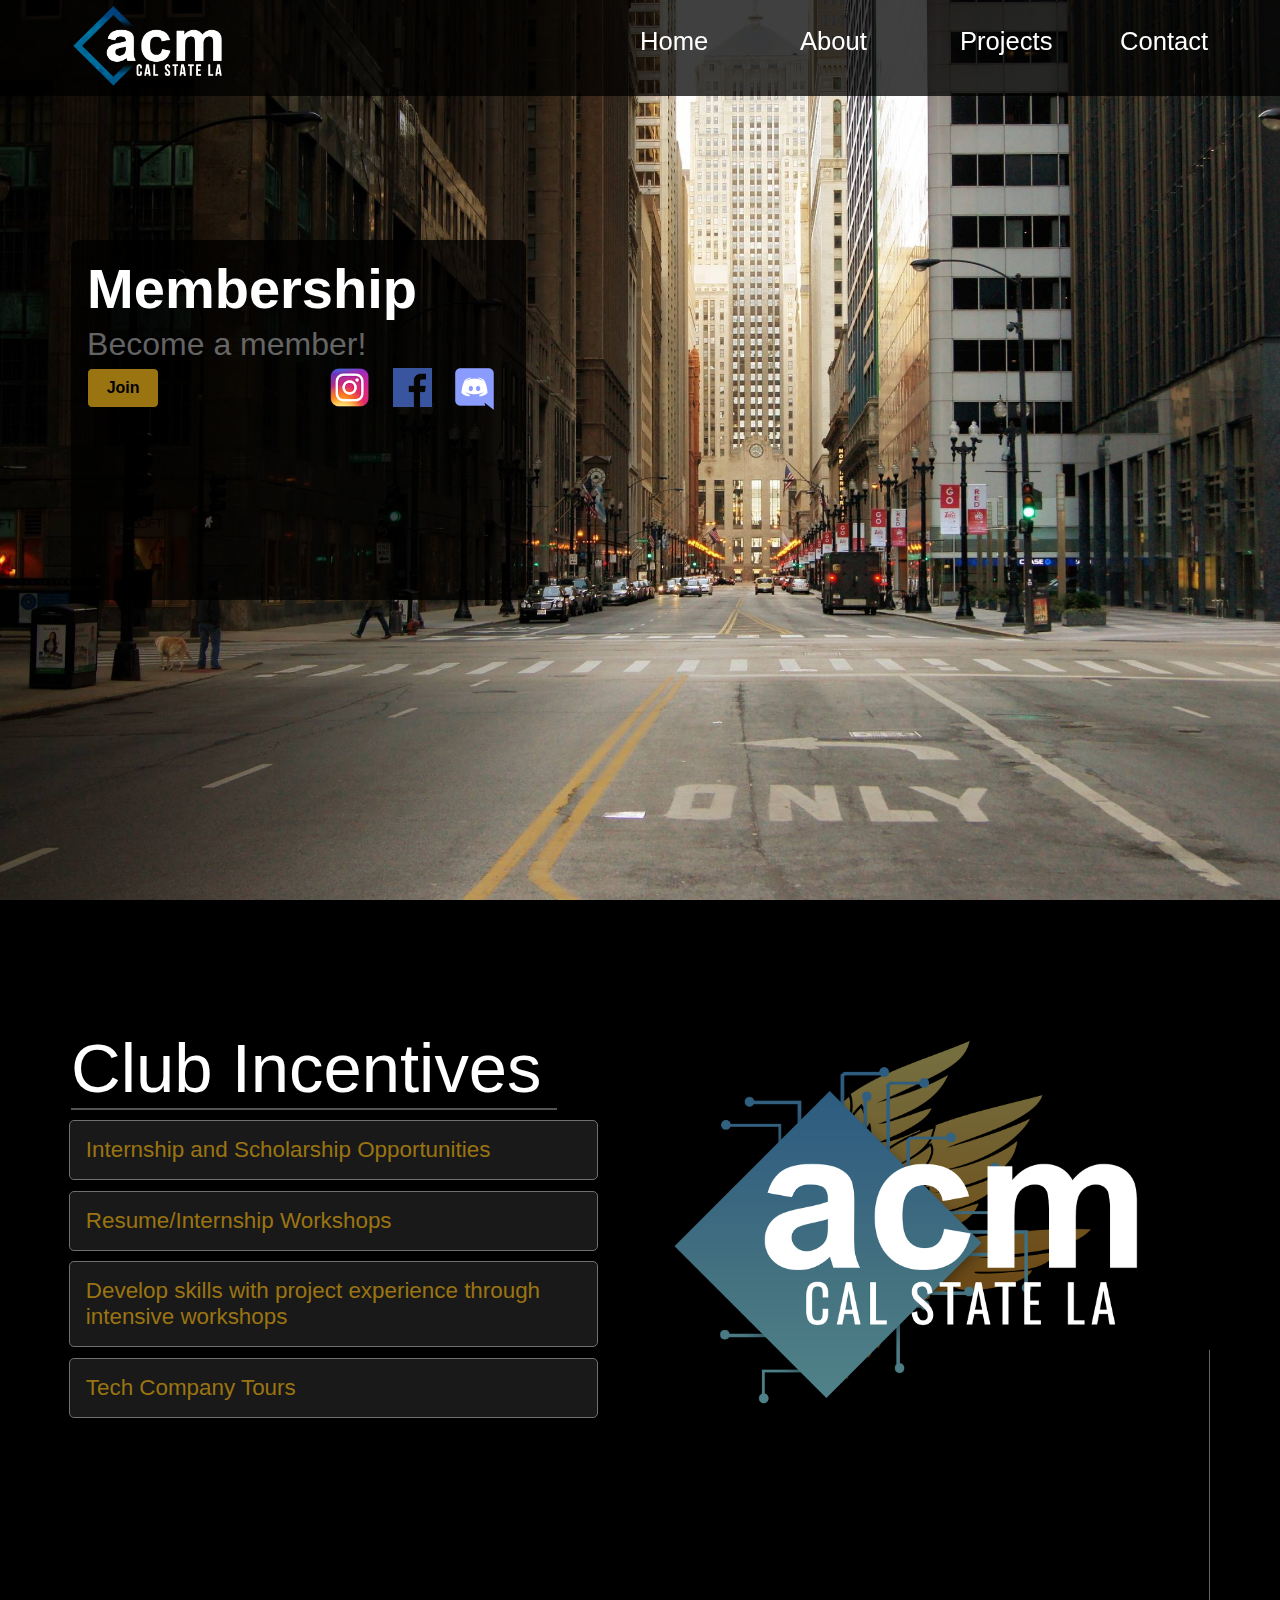
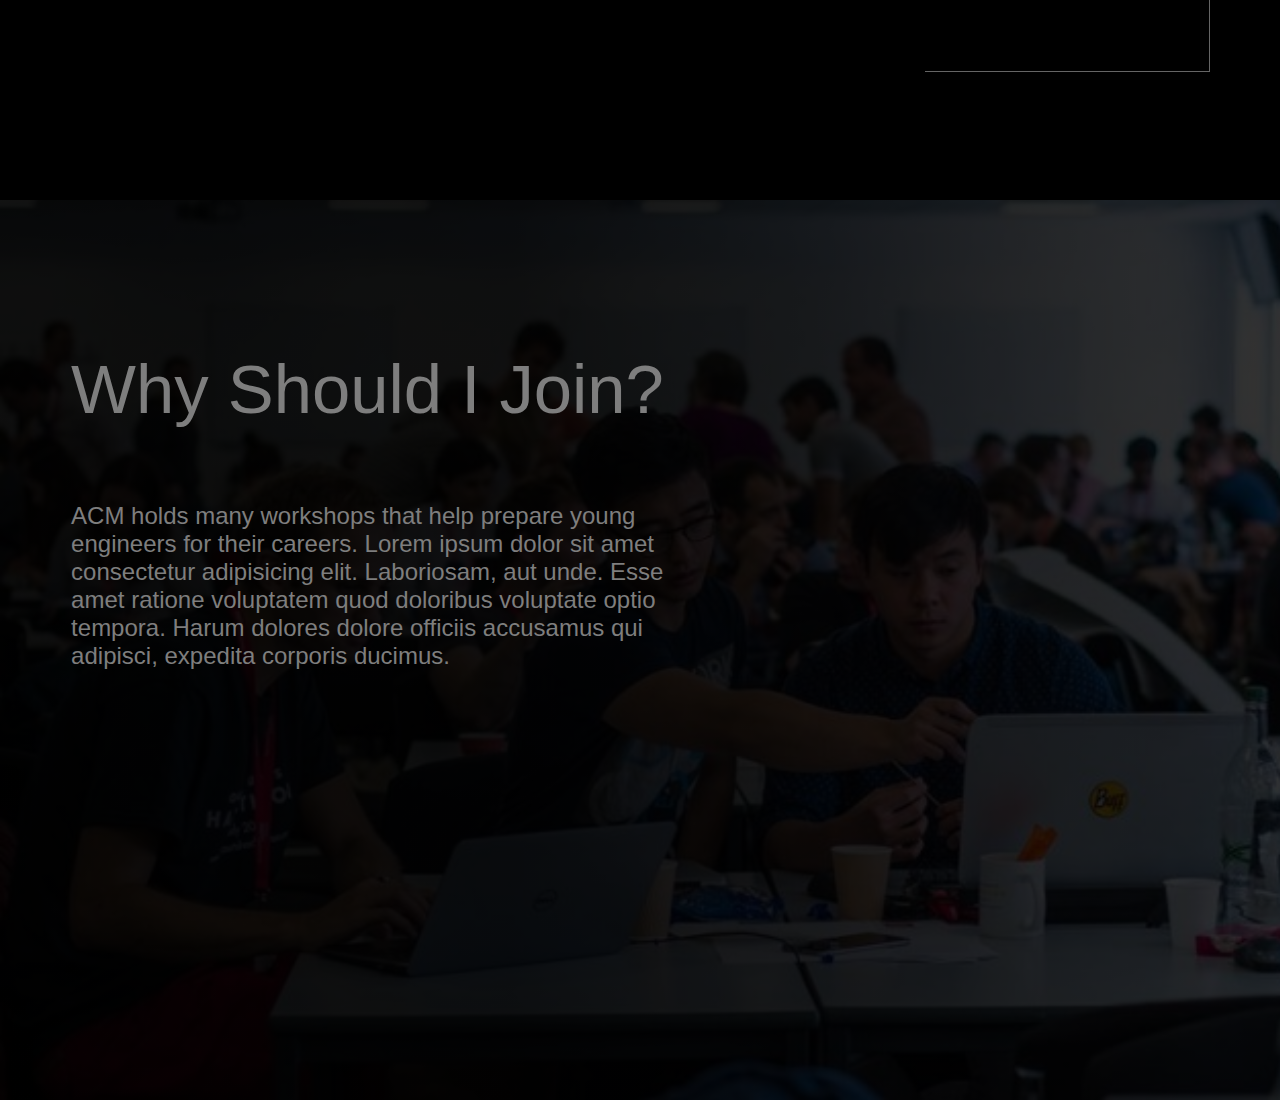
<file: index.html>
<!DOCTYPE html>
<html lang="en">

<head>
    <meta charset="UTF-8">
    <meta name="viewport" content="width=device-width, initial-scale=1.0">
    <meta http-equiv="X-UA-Compatible" content="ie=edge">
    <title>Document</title>
    <link rel="stylesheet" href="./main.css">
</head>

<body>
    <header>

        <div class="header-container">

            <div class="nav-logo">
                <img src="ACM_Logo_1.png" alt="ACM Logo 1">
            </div>

            <nav class="navigation-links">
                <ul>
                    <li id="home" id="home"><a href="#">Home</a></li>
                    <li><a href="#" id="about">About</a></li>
                    <li><a href="#" id="projects">Projects</a></li>
                    <li><a href="#" id="contact">Contact</a></li>
                </ul>
            </nav>

        </div>
    </header>

    <div class="container">
        <div class="intro">
            <div class="membership-card">
                <p id="membership-card-header">Membership</p>
                <p id="membership-card-sub">Become a member!</p>
                <div class="card-navigation">
                    <button class="join">Join</button>
                    <a href="https://www.instagram.com/calstatela_acm/?hl=en" id="instagram">
                        <img src="./instragram_logo.png" alt="ACM Instagram" />
                    </a>

                    <a href="https://www.instagram.com/calstatela_acm/?hl=en" id="facebook">
                        <img src="./facebook_logo.png" alt="ACM Facebook" />
                    </a>

                    <a href="https://www.instagram.com/calstatela_acm/?hl=en" id="discord">
                        <img src="./discord_logo.jpg" alt="ACM Discord" />
                    </a>
                </div>
            </div>
        </div>
        <div class="incentives">

            <div class="incentives-left">
                <p>Club Incentives</p>
                <ul>
                    <li>Internship and Scholarship Opportunities</li>
                    <li>Resume/Internship Workshops</li>
                    <li>Develop skills with project experience through intensive workshops</li>
                    <li>Tech Company Tours</li>
                </ul>
            </div>

            <div class="incentives-right">
                <img src="ACM_Logo_3Official.png" alt="ACM Logo 3" class="acm-logo-3">
            </div>

            <div class="vertical-line"></div>
            <div class="horizontal-line"></div>
        </div>

        <div class="why-join">
            <!--
                transparent-screen is used to put the black transparent div 
                over our image. We're also going to make this into a grid
                and put all of our content on it.
            -->
            <div class="transparent-screen">
                <div class="why-join-main">
                    <p class="why-join-header">Why Should I Join?</p>
                    <p class="why-join-sub">
                        ACM holds many workshops that help prepare young
                        engineers for their careers. Lorem ipsum dolor sit amet
                        consectetur adipisicing elit. Laboriosam, aut unde. Esse amet
                        ratione voluptatem quod doloribus voluptate optio tempora. Harum
                        dolores dolore officiis accusamus qui adipisci, expedita corporis
                        ducimus.
                    </p>
                </div>
            </div>

        </div>

    </div>
</body>

</html>
</file>
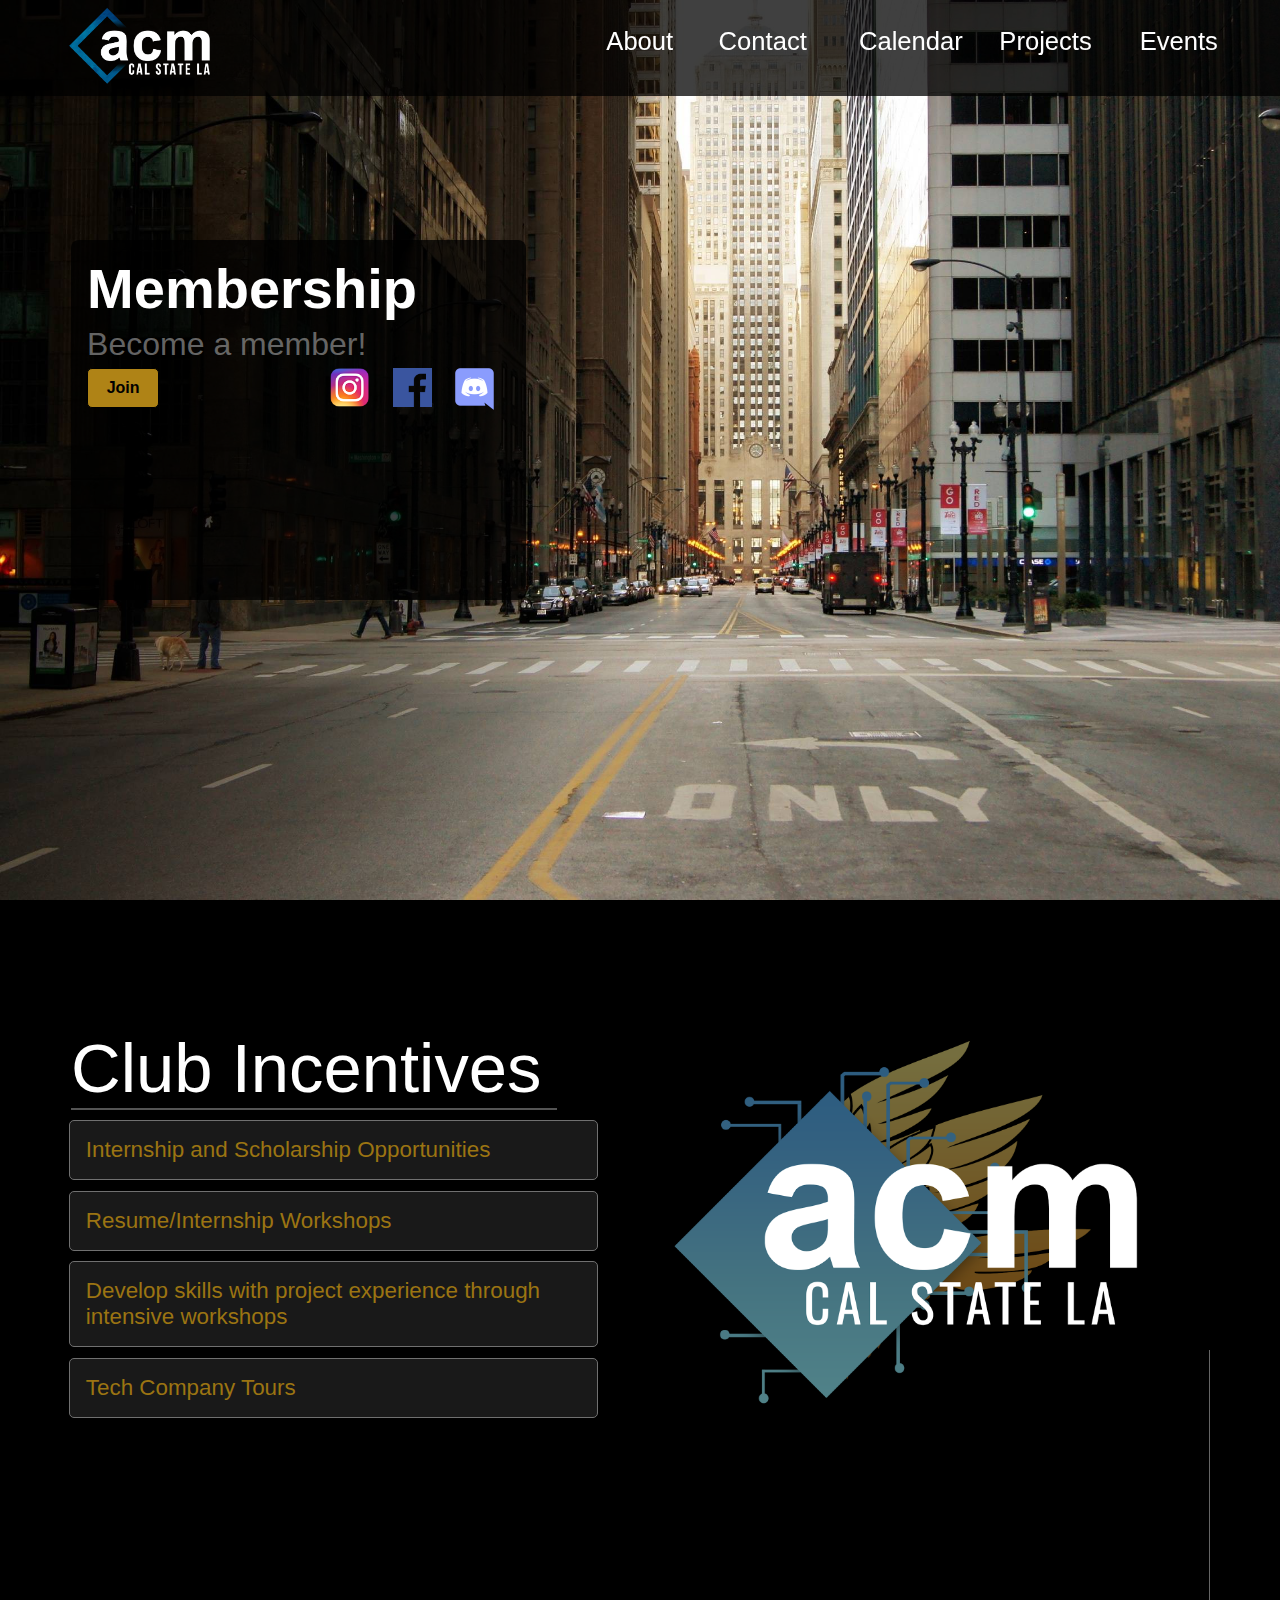
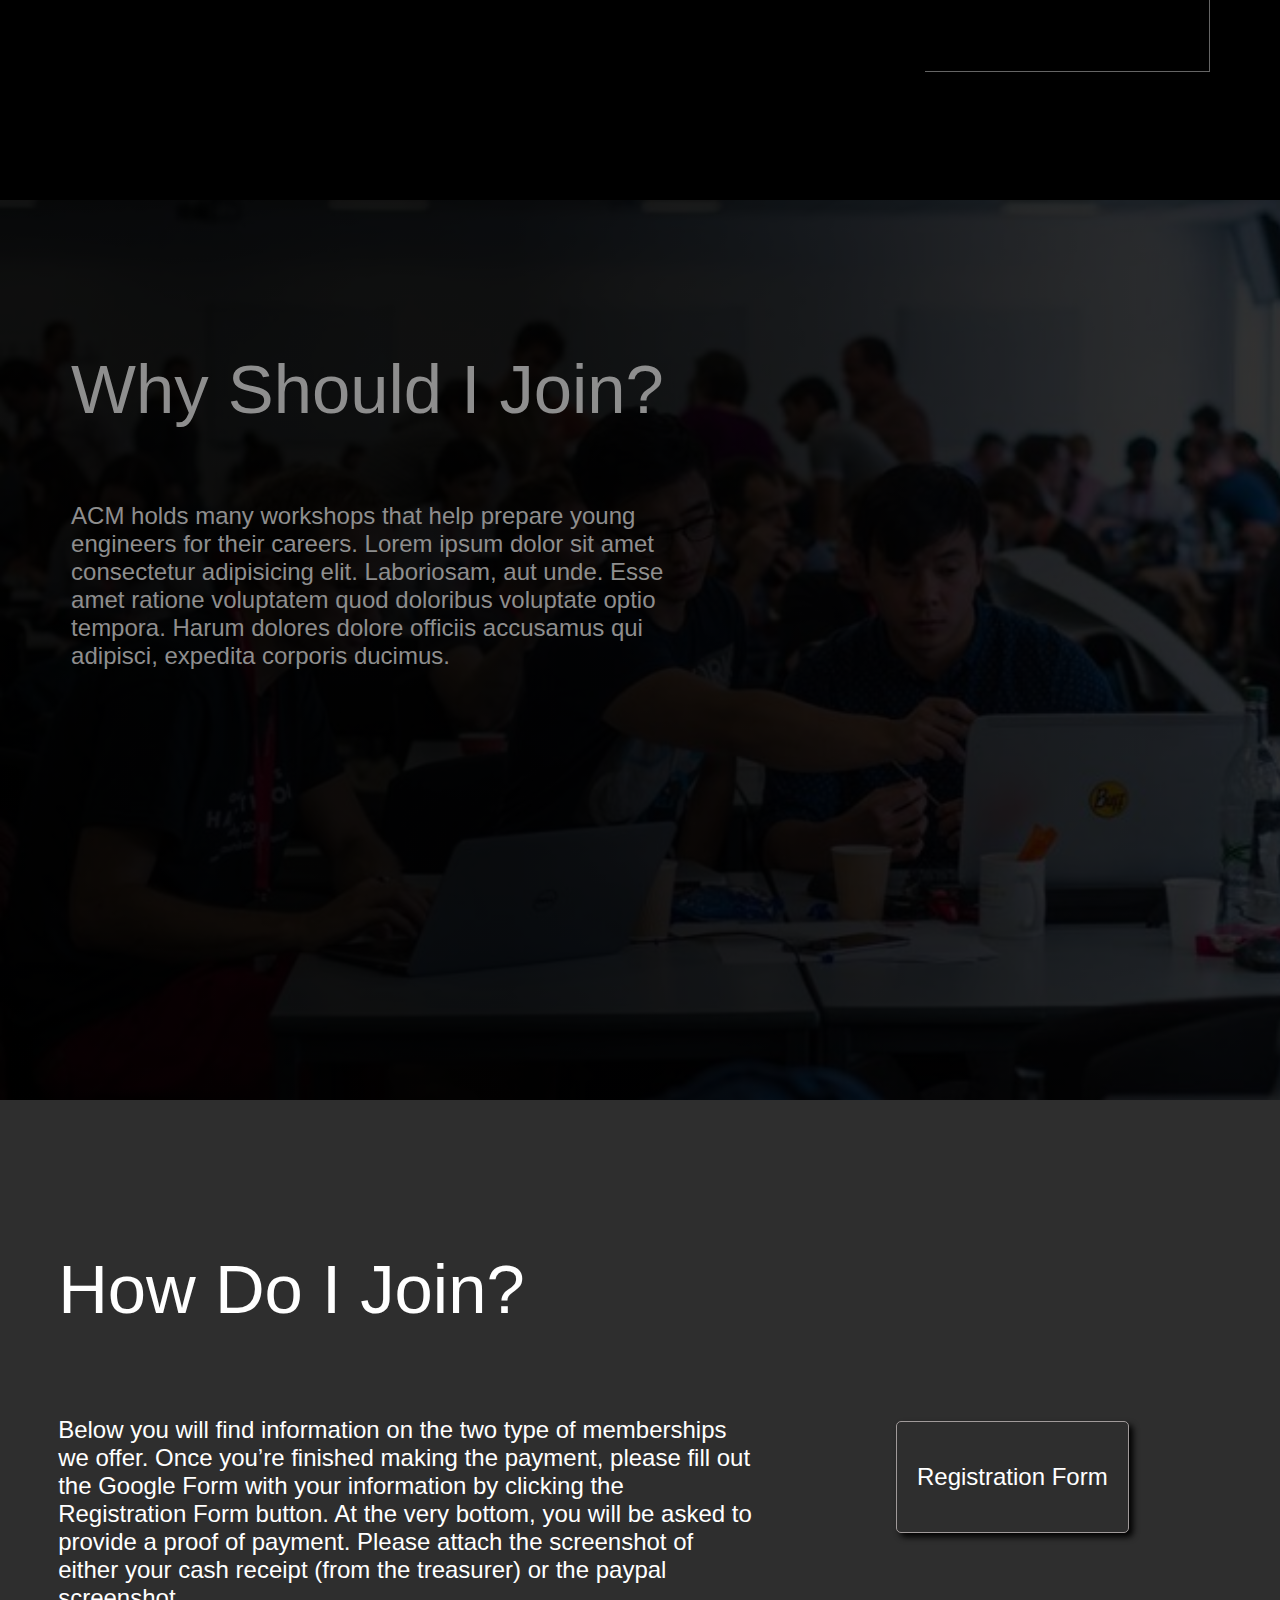
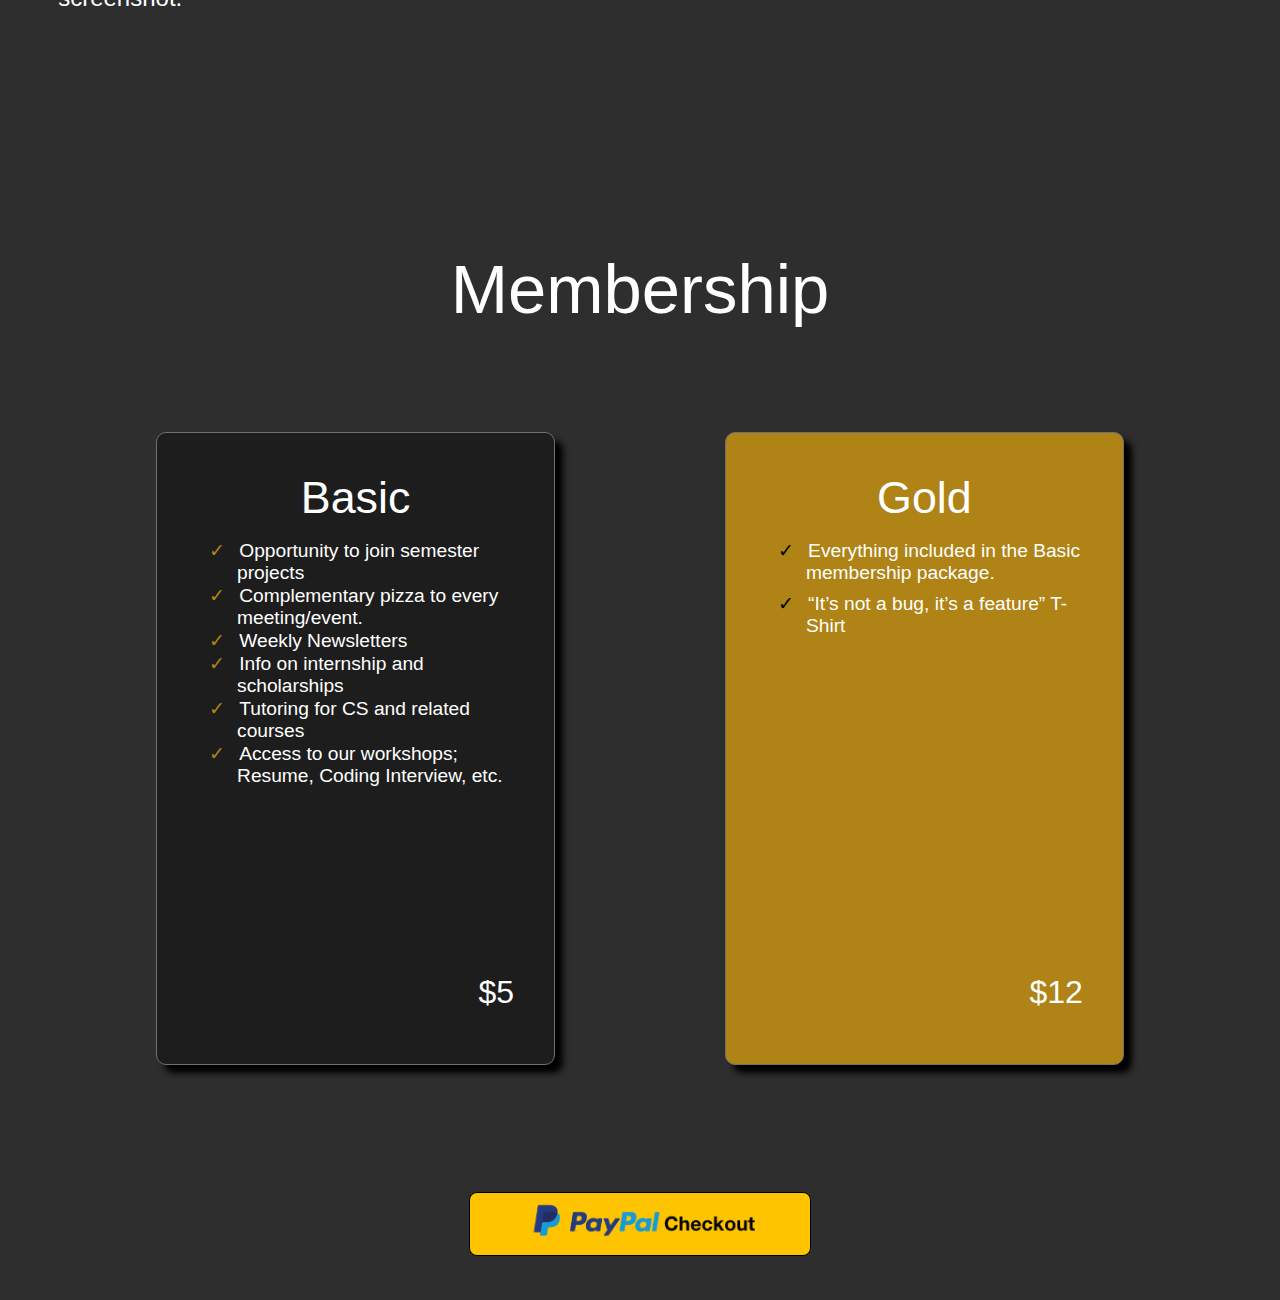
<file: docs/index.html>
<!DOCTYPE html>
<html lang="en">

<head>
    <meta charset="UTF-8">
    <meta name="viewport" content="width=device-width, initial-scale=1.0">
    <meta http-equiv="X-UA-Compatible" content="ie=edge">
    <title>Document</title>
    <link rel="stylesheet" href="./main.css">
</head>

<body>
    <header>

        <div class="header-container">

            <div class="nav-logo">
                <img src="ACM_Logo_1.png" alt="ACM Logo 1">
            </div>

            <nav class="navigation-links">
                <ul>
                    <li id="home" id="home"><a href="#">About</a></li>
                    <li><a href="#" id="about">Contact</a></li>
                    <li><a href="#" id="projects">Calendar</a></li>
                    <li><a href="#" id="contact">Projects</a></li>
                    <li><a href="#" id="contact">Events</a></li>
                </ul>
            </nav>

        </div>
    </header>

    <div class="container">
        <div class="intro">
            <div class="membership-card">
                <p id="membership-card-header">Membership</p>
                <p id="membership-card-sub">Become a member!</p>
                <div class="card-navigation">
                    <button class="join" id="join-button">Join</button>
                    <a href="https://www.instagram.com/calstatela_acm/?hl=en" id="instagram">
                        <img src="./instragram_logo.png" alt="ACM Instagram" />
                    </a>

                    <a href="https://www.facebook.com/calstatela.acm" id="facebook">
                        <img src="./facebook_logo.png" alt="ACM Facebook" />
                    </a>

                    <a href="https://discordapp.com/invite/wX58JRv" id="discord">
                        <img src="./discord_logo.jpg" alt="ACM Discord" />
                    </a>
                </div>
            </div>
        </div>
        <div class="incentives">

            <div class="incentives-left">
                <p>Club Incentives</p>
                <ul>
                    <li>Internship and Scholarship Opportunities</li>
                    <li>Resume/Internship Workshops</li>
                    <li>Develop skills with project experience through intensive workshops</li>
                    <li>Tech Company Tours</li>
                </ul>
            </div>

            <div class="incentives-right">
                <img src="ACM_Logo_3Official.png" alt="ACM Logo 3" class="acm-logo-3">
            </div>

            <div class="vertical-line"></div>
            <div class="horizontal-line"></div>
        </div>

        <div class="why-join">
            <!--
                transparent-screen is used to put the black transparent div 
                over our image. We're also going to make this into a grid
                and put all of our content on it.
            -->
            <div class="transparent-screen">
                <div class="why-join-main">
                    <p class="why-join-header">Why Should I Join?</p>
                    <p class="why-join-sub">
                        ACM holds many workshops that help prepare young
                        engineers for their careers. Lorem ipsum dolor sit amet
                        consectetur adipisicing elit. Laboriosam, aut unde. Esse amet
                        ratione voluptatem quod doloribus voluptate optio tempora. Harum
                        dolores dolore officiis accusamus qui adipisci, expedita corporis
                        ducimus.
                    </p>
                </div>
            </div>
        </div>

        <div class="how-to-join">
            <p class="how-header">How Do I Join?</p>
            <p class="how-sub"> Below you will find information on the two type of memberships
                we offer. Once you’re finished making the payment, please fill out
                the Google Form with your information by clicking the Registration
                Form button. At the very bottom, you will be asked to provide a proof
                of payment. Please attach the screenshot of either your cash receipt
                (from the treasurer) or the paypal screenshot.
            </p>


            <a class="how-button"
                href="https://docs.google.com/forms/d/e/1FAIpQLSfrLZsGugSQvWOiViaOD9NufRGCCNjOFoBzQmbaISwnYsl3Lw/viewform">
                <div class="how-button-text">Registration Form</div>
            </a>



            <p class="membership-header">Membership</p>
            <!-- Using this as a reference so when using clicks "join", the
            web page will scroll down to the Membership tiers -->
            <div class="tiers-point"></div>
        </div>

        <div class="membership-tiers">
            <div class="tier basic">
                <p class="tier-header">Basic</p>
                <ul class="tier-benefits">
                    <li>Opportunity to join semester projects</li>
                    <li>Complementary pizza to every
                        meeting/event.</li>
                    <li>Weekly Newsletters</li>
                    <li>Info on internship and scholarships</li>
                    <li>Tutoring for CS and related courses</li>
                    <li>Access to our workshops; Resume,
                        Coding Interview, etc.</li>
                </ul>
                <p class="price">$5</p>
                <!-- <span class="check">&#10003;</span> -->
            </div>
            <div class="tier gold">
                <p class="tier-header">Gold</p>
                <ul class="tier-benefits">
                    <li>Everything included in the Basic
                        membership package.</li>
                    <li>“It’s not a bug, it’s a feature” T-Shirt</li>
                </ul>
                <p class="price">$12</p>
            </div>
            <div class="paypal-button">
                <!-- <img src="Paypal_Button@2x.png" alt="PayPal button"> -->
                <button><img src="Paypal_Checkout.png" alt=""></button>
            </div>
        </div>

        <!-- <div class="what-next">
            <p class="what-next-header">What's Next?</p>
            <p class="what-next-sub">Once you're finished making the payment, please fill out the Google Form with your
                information. In the
                very bottom, you will be asked to provide a proof of payment. Please attach the
                screenshot of either your cash receipt (from the treasurer) or the paypal screenshot.</p>

            <button class="registration">Registration Form</button>
        </div> -->

    </div>
    <script src="main.js"></script>
</body>

</html>
</file>
<file: main.css>
* {
    box-sizing: border-box;
    margin:0;
    width: 100%;
    font-family: "HelveticaNeue-Light", "Helvetica Neue Light", "Helvetica Neue", Helvetica, Arial, "Lucida Grande", sans-serif; 
   font-weight: 300;
}

/* Gets rid of blue outline when clicking button */
button:focus {outline:0;}

header {
    height: 6rem;;
    position: fixed;
    z-index: 999;
    background-color: rgb(0, 0, 0, .75);
    /* opacity: 0.75; */
}

.header-container {
    display: grid;
    height: 100%;
    grid-template-rows: 1fr;
    grid-template-columns: 0.5fr 4fr 4fr 0.5fr;
}

.nav-logo {
    grid-row: 1/2;
    grid-column: 2/3;
    align-self: center;
}

.nav-logo img {
    height: 60%;
    width: 30%;
}

.navigation-links {
    grid-row: 1/2;
    grid-column: 3/5;
    align-self: center;
    margin-bottom: .8rem;
}

.navigation-links ul {
    padding: 0;
    list-style: none;
    display: flex;
}

.navigation-links li {
    display: inline;
}

.navigation-links a {
    color: #fff;
    font-size: 1.6rem;
    text-decoration: none;
}

.container {
    display: flex;
    flex-direction: column;
}

.intro {
    /*
        min-height is needed in order to have image expand the entire page,
        otherwise your image will only fill up a portion of the page bc the 
        other divs are preventing the image from spanning the entire page.
    */
    min-height: 100vh;
    background-image: url('./random_background_image.jpg');
    background-size: cover;

    display: grid;
    grid-template-rows: 2fr 1fr;
    grid-template-columns: 0.5fr 4fr 4fr 0.5fr;
}

.membership-card {
    /*
        Using rgb() is better since the opacity attribute
        will also give an opacity to your text (undesired effect)
    */
    background-color: rgb(0, 0, 0, 0.75);
    /* opacity: 0.75; */
    height: 60%;
    width: 80%;
    border-radius: 8px;
    

    grid-column: 2/3;
    grid-row: 1/2;
    align-self: end;
    justify-self: start;

    display: flex;
    flex-direction: column;
    padding: 1rem;
}

#membership-card-header {
    height: 3rem;
    font-size: 3.5rem;
    margin-bottom: 1.4rem;
    font-weight: bold;
    color: white;
}

#membership-card-sub {
    font-size: 2rem;
    align-self: flex-start;
    color: rgb(168, 168, 168, .6);
}

.card-navigation {
    display: grid;
    grid-template-columns: 3fr 1fr 1fr 1fr;
    grid-template-rows: 1fr;
}

.join {
    background-color: #9B7412;
    border: 1px solid black;
    border-radius: 5px;
    height: 2.5rem;
    width: 4.5rem;
    font-size: 1rem;
    font-weight: bold;

    margin-top: .3rem;
}

#instagram {
    grid-column: 2/3;
    height: 55%;
    width: 55%;
    justify-self: end;
    margin-top: .3rem;
}

#facebook {
    grid-column: 3/4;
    height: 55%;
    width: 55%;
    justify-self: center;
    margin-left: 1rem;
    margin-top: .3rem;
}

#discord {
    grid-column: 4/5;
    height: 70%;
    width: 70%;
    justify-self: center;
}


/* Section about incentives */
.incentives {
    min-height: 100vh;
    background-color: black;

    display: grid;
    grid-template-rows: 1fr 5fr 1fr;
    grid-template-columns:0.5fr 4fr 4fr 0.5fr;
}

.incentives-left {
    color: white;

    grid-row: 2/3;
    grid-column: 2/3;

    display: flex;
    flex-direction: column;
}

.incentives-left p {
    font-size: 4.3rem;
}

.incentives-left p::after {
    content: "";
    display: block;
    bottom: 0;
    width: 85%;
    border: .5px solid #A8A8A8;
    opacity: .5;
}

.incentives-left ul {
    list-style: none;
    font-size: 1.4rem;
    
}

.incentives-left li {
    color: #9B7412;
    background-color:rgb(82, 82, 82, .3);
    border: 1px solid #707070;
    border-radius: 5px;
    padding: 1rem;
    margin-left: -8%;
    margin-top:2%;
}

.incentives-right {
    grid-row: 2/3;
    grid-column: 3/4;
}


.vertical-line {
    grid-row: 2/3;
    grid-column: 4/5;
    align-self: end;
    width: 1px;
    height: 50%;
    background-color: rgb(168, 168, 168,.6);
}

.horizontal-line {
    grid-row: 3/4;
    grid-column: 3/4;
    justify-self: end;
    margin-right: -1px;

    height: 1px;
    width: 50%;
    background-color: rgb(168, 168, 168,.6);
}

.why-join {
    min-height: 100vh;
    background-image: url('./hackathon_background.jpg');
    background-size: cover;
}

.transparent-screen {
    min-height: 100vh;
    position: relative;
    z-index: 99;
    background: linear-gradient(90deg, rgb(0, 0, 0, .92) 40%, rgb(0, 0, 0, 0.8));
    
    display: grid;
    /* Temporary, we will change these once we know what we want the 
    section to look like using Adobe XD */
    grid-template-columns: 0.5fr 4fr 4fr 0.5fr;
    grid-template-rows: 1fr 4fr 1fr;
}

.why-join-main {
    color: #7E7E7E;
    grid-column: 2/4;
    grid-row: 2/3;

    display: grid;
    grid-template-columns: 4fr 3fr;
    grid-template-rows: 1fr 4fr;
}

.why-join-header {
    font-size: 4.3rem;
    grid-row: 1/2;
    grid-column: 1/2;
}

.why-join-sub {
    margin-top: 2rem;
    font-size: 1.5rem;
    grid-row: 2/3;
    grid-column: 1/2;
}
</file>
<file: docs/main.css>
* {
    box-sizing: border-box;
    margin:0;
    width: 100%;
    font-family: "HelveticaNeue-Light", "Helvetica Neue Light", "Helvetica Neue", Helvetica, Arial, "Lucida Grande", sans-serif; 
   font-weight: 300;
}

/* Gets rid of blue outline when clicking button */
button:focus {outline:0;}

header {
    height: 6rem;;
    position: fixed;
    z-index: 999;
    background-color: rgb(0, 0, 0, .75);
    /* opacity: 0.75; */
}

.header-container {
    display: grid;
    height: 100%;
    grid-template-rows: 1fr;
    grid-template-columns: 0.5fr 4fr 4fr 1fr;
}

.nav-logo {
    grid-row: 1/2;
    grid-column: 2/3;
    align-self: center;
}

.nav-logo img {
    height: 60%;
    width: 30%;
}

.navigation-links {
    grid-row: 1/2;
    grid-column: 3/5;
    align-self: center;
    margin-bottom: .8rem;
}

.navigation-links ul {
    padding: 0;
    list-style: none;
    display: flex;
}

.navigation-links li {
    display: inline;
}

#home {
    /* "About" contains less words so the spacing of 
    the items in the navbar seem off. */
    width: 80%;
}

.navigation-links a {
    color: #fff;
    font-size: 1.6rem;
    text-decoration: none;
}

.navigation-links a:hover {
    color: #AF8316;
    transition: color .15s ease-in-out,background-color .15s ease-in-out,border-color .15s ease-in-out,box-shadow .15s ease-in-out;
}

.container {
    display: flex;
    flex-direction: column;
}

.intro {
    /*
        min-height is needed in order to have image expand the entire page,
        otherwise your image will only fill up a portion of the page bc the 
        other divs are preventing the image from spanning the entire page.
    */
    min-height: 100vh;
    background-image: url('./random_background_image.jpg');
    background-size: cover;

    display: grid;
    grid-template-rows: 2fr 1fr;
    grid-template-columns: 0.5fr 4fr 4fr 0.5fr;
}

.membership-card {
    /*
        Using rgb() is better since the opacity attribute
        will also give an opacity to your text (undesired effect)
    */
    background-color: rgb(0, 0, 0, 0.75);
    /* opacity: 0.75; */
    height: 60%;
    width: 80%;
    border-radius: 8px;
    

    grid-column: 2/3;
    grid-row: 1/2;
    align-self: end;
    justify-self: start;

    display: flex;
    flex-direction: column;
    padding: 1rem;
}

#membership-card-header {
    height: 3rem;
    font-size: 3.5rem;
    margin-bottom: 1.4rem;
    font-weight: bold;
    color: white;
}

#membership-card-sub {
    font-size: 2rem;
    align-self: flex-start;
    color: rgb(168, 168, 168, .6);
}

.card-navigation {
    display: grid;
    grid-template-columns: 3fr 1fr 1fr 1fr;
    grid-template-rows: 1fr;
}

.join {
    background-color: #AF8316;
    border: 1px solid black;
    border-radius: 5px;
    height: 2.5rem;
    width: 4.5rem;
    font-size: 1rem;
    font-weight: bold;

    margin-top: .3rem;
}

.join:hover {
    background-color: #9B7412;
    transition: color .15s ease-in-out,background-color .15s ease-in-out,border-color .15s ease-in-out,box-shadow .15s ease-in-out;
}

.join:active {
    background-color: #AF8316;
    
}

#instagram {
    grid-column: 2/3;
    height: 55%;
    width: 55%;
    justify-self: end;
    margin-top: .3rem;
}

#facebook {
    grid-column: 3/4;
    height: 55%;
    width: 55%;
    justify-self: center;
    margin-left: 1rem;
    margin-top: .3rem;
}

#discord {
    grid-column: 4/5;
    height: 70%;
    width: 70%;
    justify-self: center;
}


/* Section about incentives */
.incentives {
    min-height: 100vh;
    background-color: black;

    display: grid;
    grid-template-rows: 1fr 5fr 1fr;
    grid-template-columns:0.5fr 4fr 4fr 0.5fr;
}

.incentives-left {
    color: white;

    grid-row: 2/3;
    grid-column: 2/3;

    display: flex;
    flex-direction: column;
}

.incentives-left p {
    font-size: 4.3rem;
}

.incentives-left p::after {
    content: "";
    display: block;
    bottom: 0;
    width: 85%;
    border: .5px solid #A8A8A8;
    opacity: .5;
}

.incentives-left ul {
    list-style: none;
    font-size: 1.4rem;
    
}

.incentives-left li {
    color: #9B7412;
    background-color:rgb(82, 82, 82, .3);
    border: 1px solid #707070;
    border-radius: 5px;
    padding: 1rem;
    margin-left: -8%;
    margin-top:2%;
}

.incentives-right {
    grid-row: 2/3;
    grid-column: 3/4;
}


.vertical-line {
    grid-row: 2/3;
    grid-column: 4/5;
    align-self: end;
    width: 1px;
    height: 50%;
    background-color: rgb(168, 168, 168,.6);
}

.horizontal-line {
    grid-row: 3/4;
    grid-column: 3/4;
    justify-self: end;
    margin-right: -1px;

    height: 1px;
    width: 50%;
    background-color: rgb(168, 168, 168,.6);
}

.why-join {
    min-height: 100vh;
    background-image: url('./hackathon_background.jpg');
    background-size: cover;
}

.transparent-screen {
    min-height: 100vh;
    position: relative;
    z-index: 99;
    background: linear-gradient(90deg, rgb(0, 0, 0, .92) 40%, rgb(0, 0, 0, 0.8));
    
    display: grid;
    /* Temporary, we will change these once we know what we want the 
    section to look like using Adobe XD */
    grid-template-columns: 0.5fr 4fr 4fr 0.5fr;
    grid-template-rows: 1fr 4fr 1fr;
}

.why-join-main {
    color: rgb(142, 142, 142);
    grid-column: 2/4;
    grid-row: 2/3;

    display: grid;
    grid-template-columns: 4fr 3fr;
    grid-template-rows: 1fr 4fr;
}

.why-join-header {
    font-size: 4.3rem;
    grid-row: 1/2;
    grid-column: 1/2;
}

.why-join-sub {
    margin-top: 2rem;
    font-size: 1.5rem;
    grid-row: 2/3;
    grid-column: 1/2;
}


/* How to join section */
.how-to-join {
    background-color: #2E2E2E;
    min-height: 100vh;
    color: white;

    display: grid;
    grid-template-columns: 0.5fr 6fr 4fr 0.5fr;
    grid-template-rows: 1fr 1fr 3fr 1fr;
}

.how-header{
    font-size: 4.3rem;
    grid-row: 2/3;
    grid-column: 2/3;
    

}

.how-sub {
    font-size: 1.5rem;
    grid-row: 3/4;
    grid-column: 2/3;
    margin-top: 1rem;
}

.how-button {
    height: 25%;
    width: 50%;

    border: 1px solid #A09A9A;
    box-shadow: 4px 4px 6px #000000;
    border-radius: 5px;
    background-color: #2E2E2E;
    color: white;
    text-decoration: none;  
    text-align: center;
    font-size: 1.5rem;
    
    grid-row: 3/4;
    grid-column: 3/4;
    justify-self: center;
    margin-top: 1.3rem;  
    margin-left: 10%;
    
}

/* For some reason I couldn't center the text "Registration Form" vertically
so I had to resort to using CSS Grid */
.how-button-text {
    height: 100%;
    display: grid;
    align-content: center;
}

.how-button:hover {
    background-color: black;
    transition: color .15s ease-in-out,background-color .20s ease-in-out,border-color .15s ease-in-out,box-shadow .15s ease-in-out;
}

.how-button:active {
    background-color: rgb(43, 43, 43);
}

.membership-header {
    text-align: center;
    font-size: 4.3rem;
    grid-column: 2/4;
    grid-row: 4/5;
    
}


.membership-tiers {
    min-height: 100vh;
    background-color: #2E2E2E;

    display: grid;
    grid-template-rows: 0.5fr 7.8fr 3fr 0.5fr;
    grid-template-columns: 0.5fr 4fr 4fr 0.5fr;
}

.tier {
    margin-top: 2rem;
    height: 100%;
    width: 70%;
    border: 1px solid #707070;
    border-radius: 10px;
    justify-self: center;
    box-shadow: 8px 8px 6px #000000;

    display: grid;
    grid-template-rows: 1fr 5fr 1fr;
    grid-template-columns: 1fr 8fr 1fr;
}

.tier-header {
    font-size: 2.8rem;
    grid-row: 1/2;
    grid-column: 2/3;
    align-self: end;
    text-align: center;
}

.tier-benefits {
    margin-top: 5%;
    font-size: 1.2rem;
    grid-column: 2/3;
    grid-row: 2/3;

    list-style: none;
}

.tier-benefits li::before {
    content: "\2713";
    margin-left: -10%;
    margin-right: 5%;
    /* color: #AF8316; */
}

.price {
    font-size: 2rem;
    grid-column: 2/3;
    text-align: end;
    grid-row: 3/4;
}

.gold {
    background-color: #AF8316;
    grid-row: 1/3;
    grid-column: 3/4;
    color: white;
}

.gold li {
    margin-bottom: 3%;
}

.gold li::before {
    color: black;
}

.basic {
    color: white;
    background-color: #1D1D1D;
    grid-row: 1/3;
    grid-column: 2/3;
}

.basic li::before {
    color: #AF8316;
}

.paypal-button {
    width: 30%;
    height: auto;
    grid-column: 2/4;
    grid-row: 3/5;
    justify-self: center;
    align-self: end;
}

.paypal-button button {
    height: 4rem;
    width: 100%;
    background-color: #FFC400;
    border: 1px solid black;
    border-radius: 8px;
}

.paypal-button button:active {
    background-color: #F4BB00;
}

.paypal-button img{
    /* Put this so image would stay centered vertically */
    margin-top: -13%;
    width: 70%;
    height: auto;
}

.check {
    color: white;
}

/* What's Next section */

.what-next {
    
    background: rgb(46,46,46);
    background: linear-gradient(180deg, rgba(46,46,46,1) 0%, rgba(41,41,41,1) 13%, rgba(24,24,24,1) 100%);    

    min-height: 70vh;
}

.what-next-header {
    margin-top: 2rem;
    text-align: center;
    color: white;
    font-size: 4rem;
}

.what-next-sub {
    margin-top: 2rem;
    text-align: left;
    color: white;
    font-size: 1.6rem;
    padding-left: 4rem;
    padding-right: 4rem;
}

.registration {
    font-size: 1.1rem;
    color: white;
    
    background: rgb(124,124,124);
background: linear-gradient(180deg, rgba(124,124,124,1) 0%, rgba(105,105,105,1) 23%, rgba(64,64,64,1) 100%);
    border: 1px solid black;
    border-radius: 5px;
    height: 3rem;
    width: 8rem;
}
</file>
